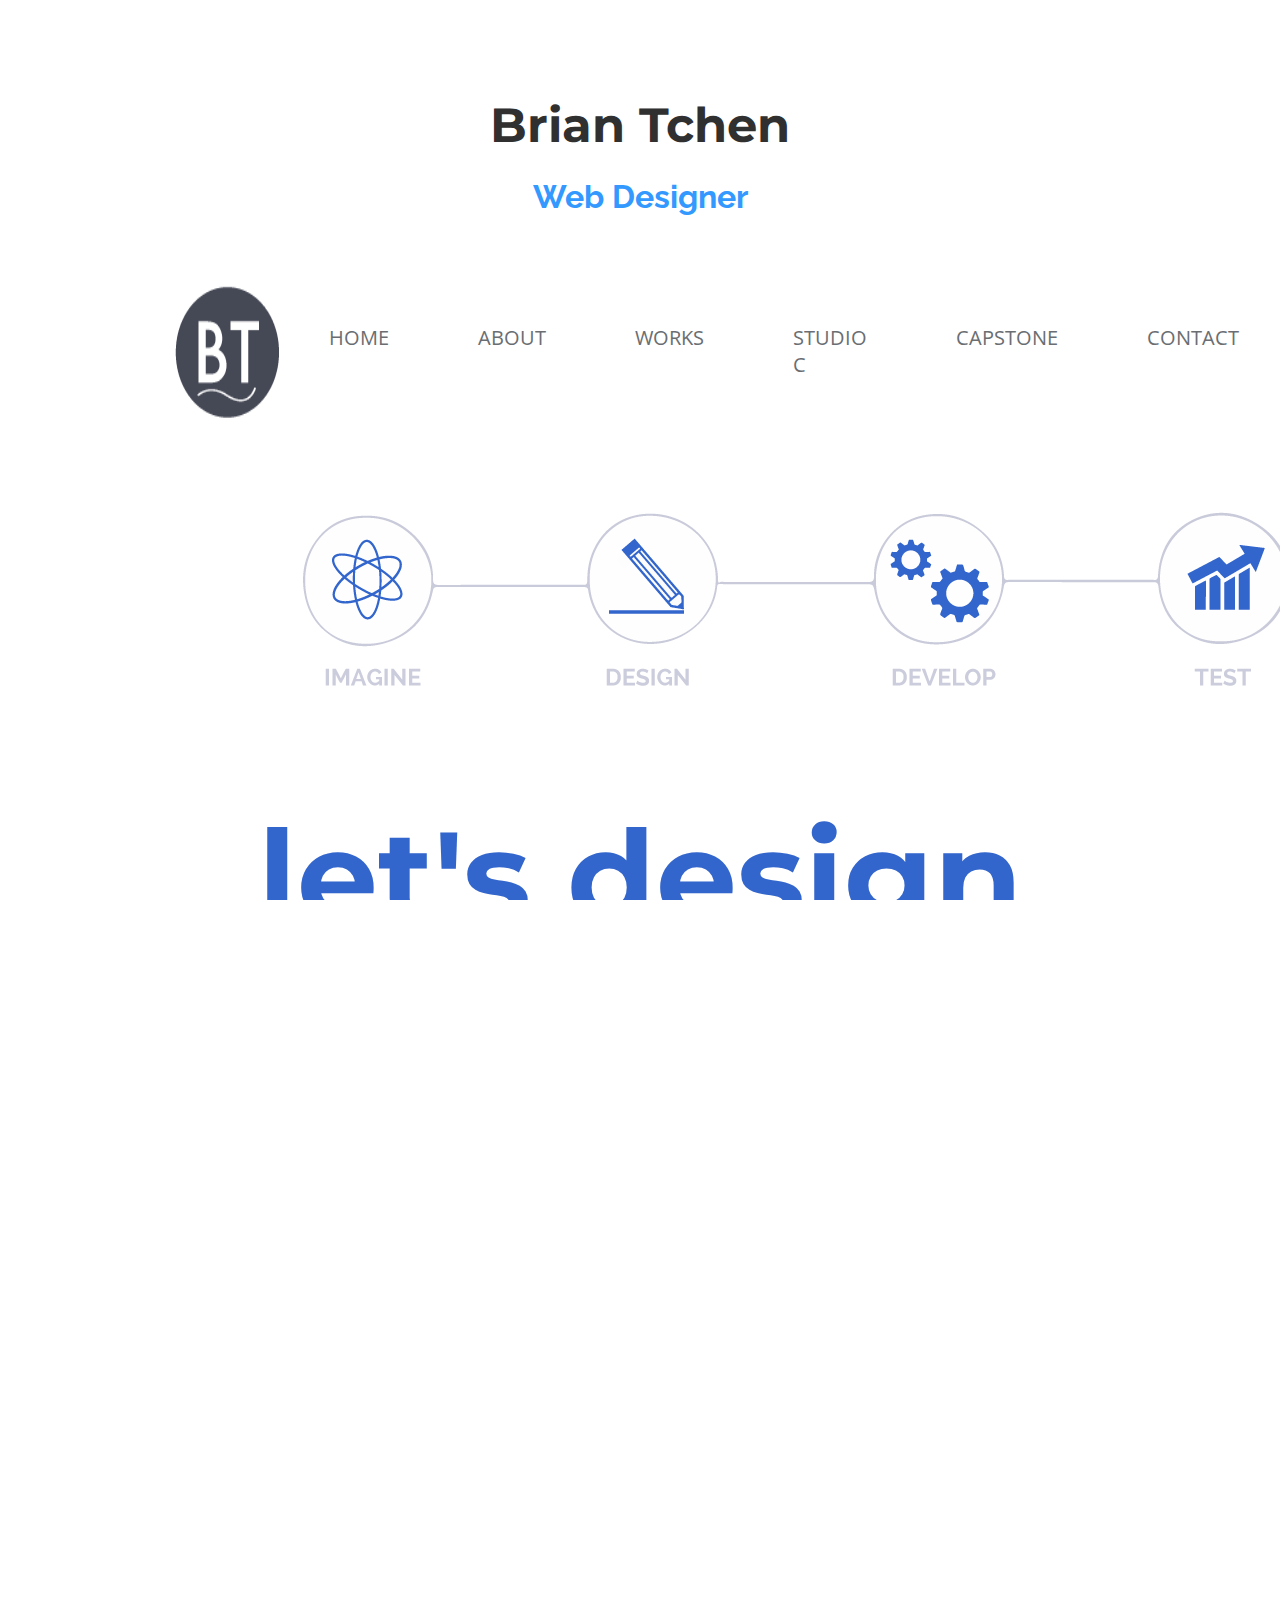
<file: index.html>
<!DOCTYPE html>
<html>
<head>
<meta charset="utf-8">
<title>Home</title>
<link type="text/css" rel="stylesheet" href="assets/css/style.css" media="screen">
<link type="text/css" rel="stylesheet" href="assets/css/nav.css" media="screen">
<link type="text/css" rel="stylesheet" href="assets/css/index.css" media="screen">
<link rel="shortcut icon" href="assets/images/favicon.png" type="image/x-icon">
    <link href="https://fonts.googleapis.com/css?family=Raleway:200,300,400,700" rel="stylesheet">
    <link href="https://fonts.googleapis.com/css?family=Playfair+Display|Roboto:200,300,400,700" rel="stylesheet">
    <link href="https://fonts.googleapis.com/css?family=Open+Sans:200,300,400,700" rel="stylesheet">
    <link href="https://fonts.googleapis.com/css?family=Montserrat:200,300,400,700" rel="stylesheet">
    <link href="https://fonts.googleapis.com/css?family=Quicksand" rel="stylesheet">
    <link href="https://fonts.googleapis.com/css?family=Kameron" rel="stylesheet">
    <meta name="viewport" content="width=device-width, initial-scale=1.0">
</head>

<body>  
    <h2 id="name">Brian Tchen</h2>
    <h2 id="designer">Web Designer</h2>
    <div id="mobile-header">
    <img src="assets/images/hamburger_menu.png" id="mobile-icon" onclick="displayNav()">
    <img src="assets/images/logo.png" id="mobile-logo">
    </div>
    <nav>
        <ul class="nav_ul" id="mobile-nav">
            <li class="nav_li" id="nav-one"><a href="index.html">Home</a></li>
            <li class="nav_li" id="nav-two"><a href="about.html">About</a></li>
            <li class="nav_li" id="nav-three"><a href="works.html">Works</a></li>
            <li class="nav_li" id="nav-four"><a href="studioC.html">Studio C</a></li>
            <li class="nav_li" id="nav-five"><a href="capstone.html">Capstone</a></li>
            <li class="nav_li" id="nav-six"><a href="contact.html">Contact</a></li>
        </ul>
    </nav>
    
    <nav>
        <ul class="nav_ul" id="desktop-nav">
            <img src="assets/images/logo.png" id="desktop-logo">
           <li class="nav_li" id="nav-one"><a href="index.html">Home</a></li>
            <li class="nav_li" id="nav-two"><a href="about.html">About</a></li>
            <li class="nav_li" id="nav-three"><a href="works.html">Works</a></li>
            <li class="nav_li" id="nav-four"><a href="studioC.html">Studio C</a></li>
            <li class="nav_li" id="nav-five"><a href="capstone.html">Capstone</a></li>
            <li class="nav_li" id="nav-six"><a href="contact.html">Contact</a></li>
        </ul>
    </nav>
    
<div id="introSection">
    
    <img src="assets/images/site-banner.png" id="banner">
    
    <h1 id="introText">let's design together.</h1>

    <h2>Greetings! My name is Brian Tchen. I design and develop websites.</h2>
    
</div>
    
<div class="header" id="mainHeader">

    <h1 class="mainText" id="story">Who Am I?</h1>
    
    <h2 class="columnText">I graduated out of a magnet school and have spent four years as a web designer. Throughout school, I completed various projects in HTML, CSS, JavaScript, PHP, WordPress, and more. I was also an active manager of a school internship company and completed a fourth year capstone project. Design is one of my passions, and I plan to continue improving as a coder far beyond high school. Click here to learn a bit more about me!</h2>

    <a href="about.html"><h2 class="info" id="info-one">Learn More</h2></a>
    
</div>
    
<div id="quadraCol">
    
<h1 class="mainText" id="learnAbout">Explore</h1>  
    
<div class="col">
    <div class="container">
    <h2 class="colTitle">Works</h2>
  <img src="assets/images/springPBL.png" alt="Avatar" class="image" style="width:100%">
        <div class="middle" id="imgOne">
    <div class="text">One of my various works in graphic and web design!</div>
            <div class="readMoreContainer">
                <a href="works.html">
                    <p class="readMore">Read More</p></a>
            </div>
        </div>
    </div>
</div>    
    
<div class="col">
    <div class="container">
    <h2 class="colTitle">Studio C</h2>
  <img src="assets/images/studioC-small.PNG" alt="Avatar" class="image" style="width:100%">
        <div class="middle" id="imgTwo">
    <div class="text">My senior year class internship.</div>
      <div class="readMoreContainer">
          <a href="studioC.html">
            <p class="readMore">Read More</p>
          </a>
        </div>
    </div>
</div> 

</div>
    
<div class="col">
    <div class="container">
    <h2 class="colTitle">Capstone</h2>
  <img src="assets/images/capstone-small.PNG" alt="Avatar" class="image" style="width:100%">
    <div class="middle" id="imgThree">
    <div class="text">The Happiness Project, my senior capstone.</div>
        <div class="readMoreContainer">
            <a href="capstone.html">
                <p class="readMore">Read More</p>
            </a>
        </div>
    </div>
    </div>  
    
</div>
    
<div class="col">
    <div class="container">
    <h2 class="colTitle">Contact</h2>
  <img src="assets/images/contact.PNG" alt="Avatar" class="image" style="width:100%">
        <div class="middle" id="imgFour">
        <div class="text">Contact me here!</div>
            <div class="readMoreContainer">
                <a href="contact.html">
                    <p class="readMore">Read More</p>
                </a>
            </div>
        </div>
    </div>    

    
</div>
    
</div>
    
<footer>
    <p id="footerText">&copy; 2017 Brian Tchen</p>
</footer>
<script src="assets/scripts/nav.js"></script>
</body>
</html>
</file>
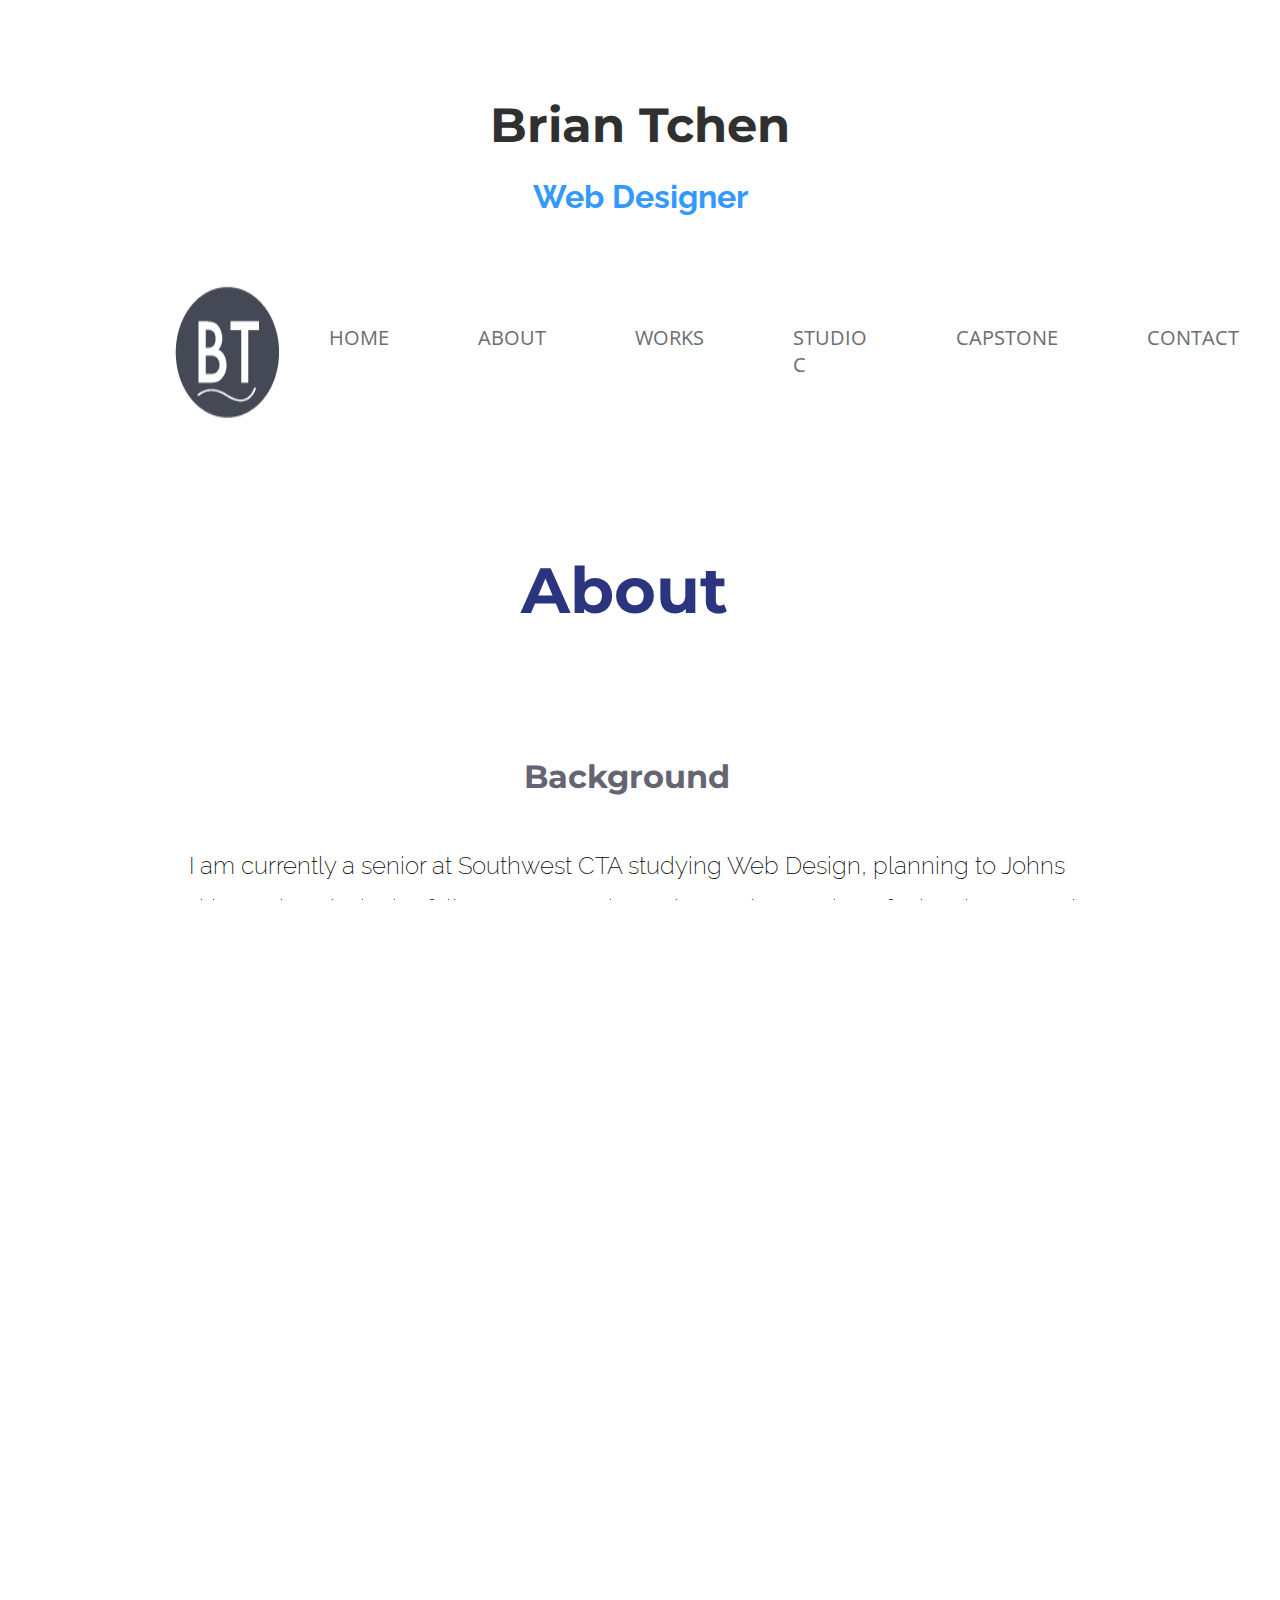
<file: about.html>
<!DOCTYPE html>
<html>
<head>
<meta charset="utf-8">
<title>About</title>
<link type="text/css" rel="stylesheet" href="assets/css/style.css" media="screen">
<link type="text/css" rel="stylesheet" href="assets/css/nav.css" media="screen">
<link type="text/css" rel="stylesheet" href="assets/css/index.css" media="screen">
<link rel="shortcut icon" href="assets/images/favicon.png" type="image/x-icon">
    <link href="https://fonts.googleapis.com/css?family=Raleway:200,300,400,700" rel="stylesheet">
    <link href="https://fonts.googleapis.com/css?family=Playfair+Display|Roboto:200,300,400,700" rel="stylesheet">
    <link href="https://fonts.googleapis.com/css?family=Open+Sans:200,300,400,700" rel="stylesheet">
    <link href="https://fonts.googleapis.com/css?family=Montserrat:200,300,400,700" rel="stylesheet">
    <link href="https://fonts.googleapis.com/css?family=Quicksand" rel="stylesheet">
    <link href="https://fonts.googleapis.com/css?family=Kameron" rel="stylesheet">
    <meta name="viewport" content="width=device-width, initial-scale=1.0">
</head>

<body>
    <h2 id="name">Brian Tchen</h2>
    <h2 id="designer">Web Designer</h2>
    <div id="mobile-header">
    <img src="assets/images/hamburger_menu.png" id="mobile-icon" onclick="displayNav()">
    <img src="assets/images/logo.png" id="mobile-logo">
    </div>
    <nav>
        <ul class="nav_ul" id="mobile-nav">
            <li class="nav_li" id="nav-one"><a href="index.html">Home</a></li>
            <li class="nav_li" id="nav-two"><a href="about.html">About</a></li>
            <li class="nav_li" id="nav-three"><a href="works.html">Works</a></li>
            <li class="nav_li" id="nav-four"><a href="studioC.html">Studio C</a></li>
            <li class="nav_li" id="nav-five"><a href="capstone.html">Capstone</a></li>
            <li class="nav_li" id="nav-six"><a href="contact.html">Contact</a></li>
        </ul>
    </nav>
    
    <nav>
        <ul class="nav_ul" id="desktop-nav">
            <img src="assets/images/logo.png" id="desktop-logo">
           <li class="nav_li" id="nav-one"><a href="index.html">Home</a></li>
            <li class="nav_li" id="nav-two"><a href="about.html">About</a></li>
            <li class="nav_li" id="nav-three"><a href="works.html">Works</a></li>
            <li class="nav_li" id="nav-four"><a href="studioC.html">Studio C</a></li>
            <li class="nav_li" id="nav-five"><a href="capstone.html">Capstone</a></li>
            <li class="nav_li" id="nav-six"><a href="contact.html">Contact</a></li>
        </ul>
    </nav>

    <h1 class="pageHeader">About</h1>
    
    <div class="content-wrapper">

        <h2 class="infoHeader">Background</h2> 
        <p class="infoPara">I am currently a senior at Southwest CTA studying Web Design, planning to Johns Hopkins University in the fall. Computer science is a major passion of mine, but I am also equally interested in writing and politics. I have continued to pursue my academic goals and have also involved myself in many activities throughout my time at Southwest.</p>         
 
        <h2 class="infoHeader">Achievements</h2>
        
        <p class="achievement">Adobe Certification in Illustrator CS6</p>
        <p class="achievement">Adobe Certification in Photoshop CS6</p>
        <p class="achievement">Adobe Certification in Flash CS6</p>
        <p class="achievement">2016 SkillsUSA State Conference: Web Design - 4th</p>
        <p class="achievement">Web Olympics - 1st Place (MVP)</p>
        <p class="achievement">2017 SkillsUSA State Conference: Web Design - 3rd</p>
        <p class="achievement">Class of 2017 - Valedictorian</p>
        
        <h2 class="infoHeader">Resume</h2>
        <p class="infoPara">As an opportunistic job seeker, I constantly keep track of my personal background. My resume showcases my achievements, experiences, and extracurricular involvement over the past several years of high school. To view the full resume, <a href="assets/images/resume.pdf">click here.</a> </p>

    </div>
 
       
<footer>
    <p id="footerText">&copy; 2017 Brian Tchen</p>
</footer>    
<script src="assets/scripts/nav.js"></script>
</body>
</html>
</file>
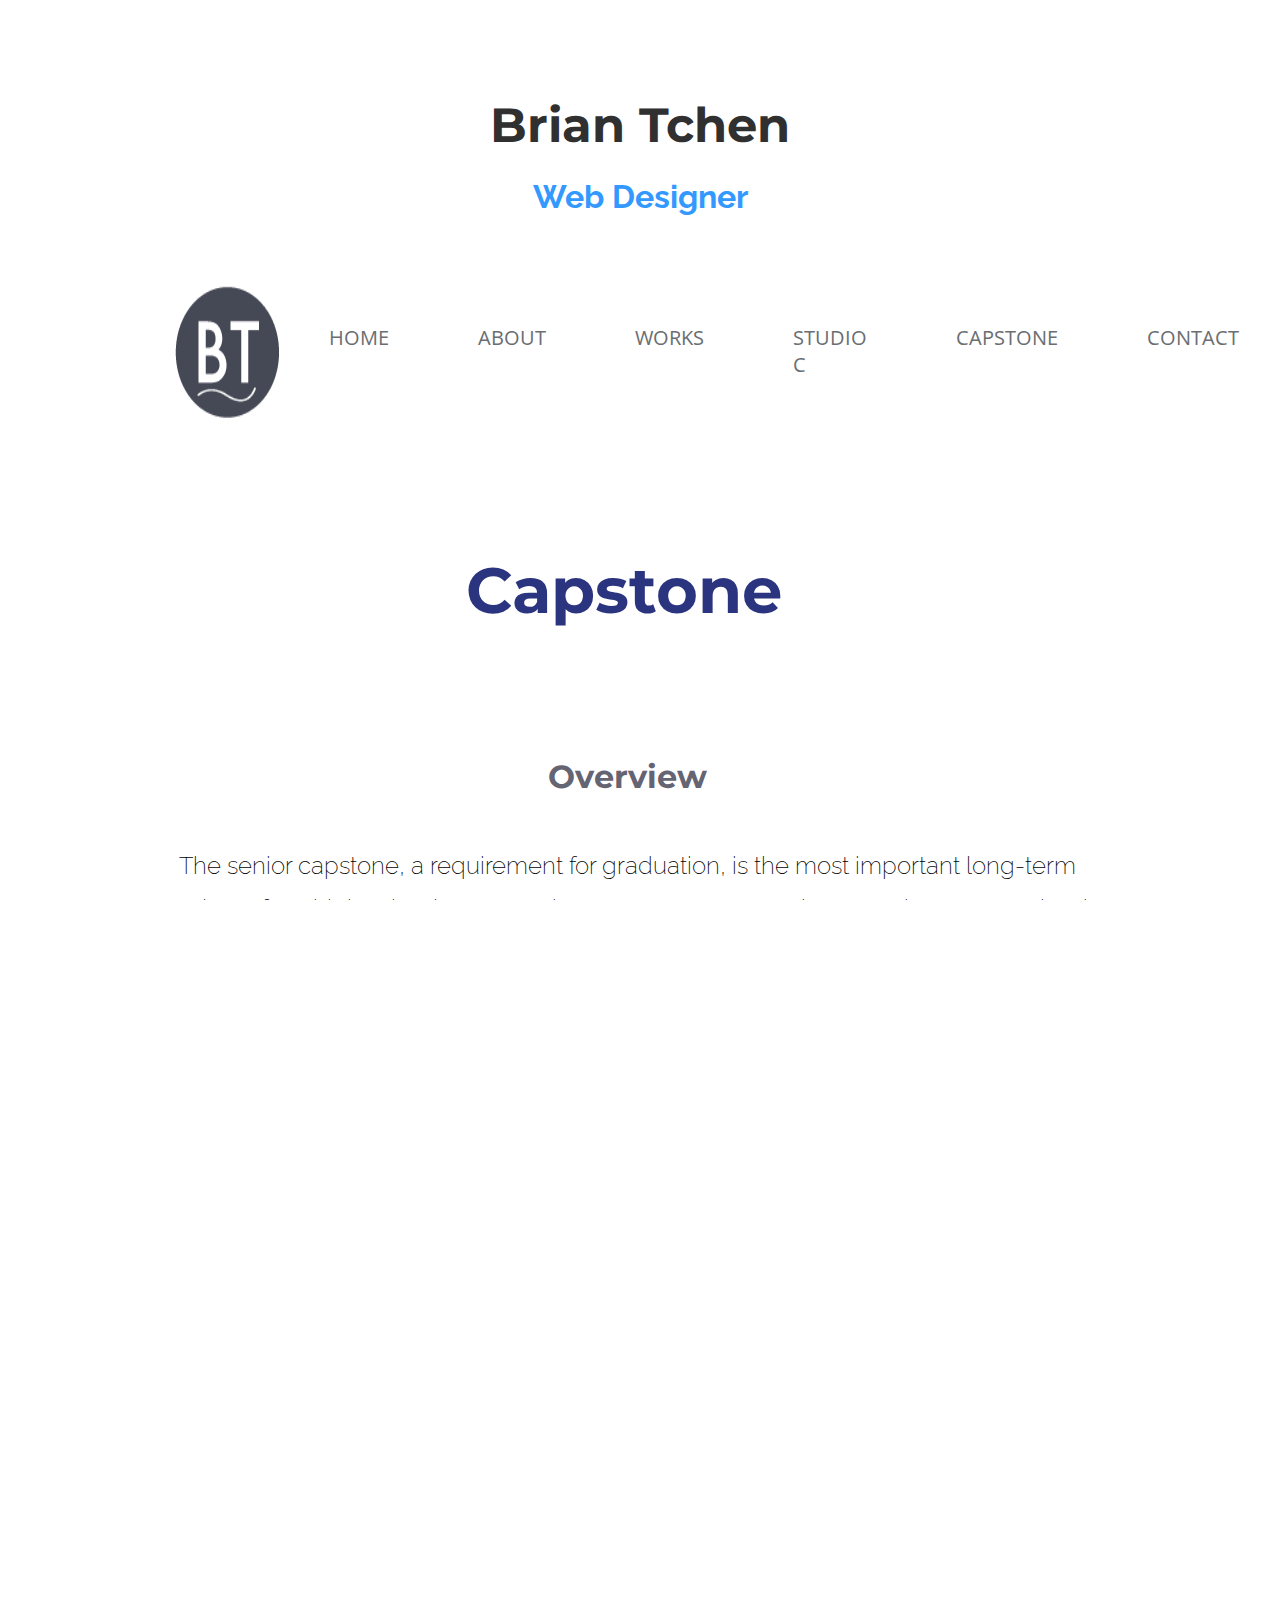
<file: capstone.html>
<!DOCTYPE html>
<html>
<head>
<meta charset="utf-8">
<title>Capstone</title>
<link type="text/css" rel="stylesheet" href="assets/css/style.css" media="screen">
<link type="text/css" rel="stylesheet" href="assets/css/nav.css" media="screen">
<link type="text/css" rel="stylesheet" href="assets/css/works.css" media="screen">
<script src="assets/scripts/nav.js"></script>
<link rel="shortcut icon" href="assets/images/favicon.png" type="image/x-icon">
    <link href="https://fonts.googleapis.com/css?family=Raleway:200,300,400,700" rel="stylesheet">
    <link href="https://fonts.googleapis.com/css?family=Open+Sans:200,300,400,700" rel="stylesheet">
    <link href="https://fonts.googleapis.com/css?family=Montserrat:200,300,400,700" rel="stylesheet">
    <meta name="viewport" content="width=device-width, initial-scale=1.0">
</head>
      
<body>
   <h2 id="name">Brian Tchen</h2>
    <h2 id="designer">Web Designer</h2>
    <div id="mobile-header">
    <img src="assets/images/hamburger_menu.png" id="mobile-icon" onclick="displayNav()">
    <img src="assets/images/logo.png" id="mobile-logo">
    </div>
    <nav>
        <ul class="nav_ul" id="mobile-nav">
            <li class="nav_li" id="nav-one"><a href="index.html">Home</a></li>
            <li class="nav_li" id="nav-two"><a href="about.html">About</a></li>
            <li class="nav_li" id="nav-three"><a href="works.html">Works</a></li>
            <li class="nav_li" id="nav-four"><a href="studioC.html">Studio C</a></li>
            <li class="nav_li" id="nav-five"><a href="capstone.html">Capstone</a></li>
            <li class="nav_li" id="nav-six"><a href="contact.html">Contact</a></li>
        </ul>
    </nav>
    
    <nav>
        <ul class="nav_ul" id="desktop-nav">
            <img src="assets/images/logo.png" id="desktop-logo">
           <li class="nav_li" id="nav-one"><a href="index.html">Home</a></li>
            <li class="nav_li" id="nav-two"><a href="about.html">About</a></li>
            <li class="nav_li" id="nav-three"><a href="works.html">Works</a></li>
            <li class="nav_li" id="nav-four"><a href="studioC.html">Studio C</a></li>
            <li class="nav_li" id="nav-five"><a href="capstone.html">Capstone</a></li>
            <li class="nav_li" id="nav-six"><a href="contact.html">Contact</a></li>
        </ul>
    </nav>
    
<h1 class="pageHeader">Capstone</h1>

    <div class="content-wrapper">
    
     <h2 class="infoHeader">Overview</h2> 
        
        <p class="infoPara">The senior capstone, a requirement for graduation, is the most important long-term project of my high school tenure. It demonstrates my experience and prowess gained over the course of four years in a year-long project designed to solve a real world problem using my web design skills. My website, titled The Happiness Project, addresses common social issues that adolescents and young adults face in their lives.</p>         
        
        <img src="assets/images/capstone.PNG" class="feature-image" id="capstone-image">
        
        <p class="infoPara"><a href="https://tchenbrian.github.io/The-Happiness-Project">Click here to explore my Capstone project!</a></p>
        
        <h2 class="infoHeader">Reflection</h2> 
        
        <p class="infoPara">The Senior Capstone was a transformative process as a student, web designer, and individual heading off into college. As my partner and I concluded our question and answer session following the presentation at the Innevation Center, the first emotions I felt were relief and satisfaction. My goal of creating a useful product that could benefit a major area of society outside of school actually happened. I did not stumble or faint during the presentation either, which was a bonus. Of course, the entire process was not perfect, but each mistake made provided me a learning experience and a way to improve in the future. From partner selection to actually coding the website, I am content with the choices I made and glad that our vision for the project came to fruition.
</p>
        
    </div>
<footer>
    <p id="footerText">&copy; 2017 Brian Tchen</p>
</footer>
    
<script src="assets/scripts/nav.js"></script>

</body>

</html>
</file>
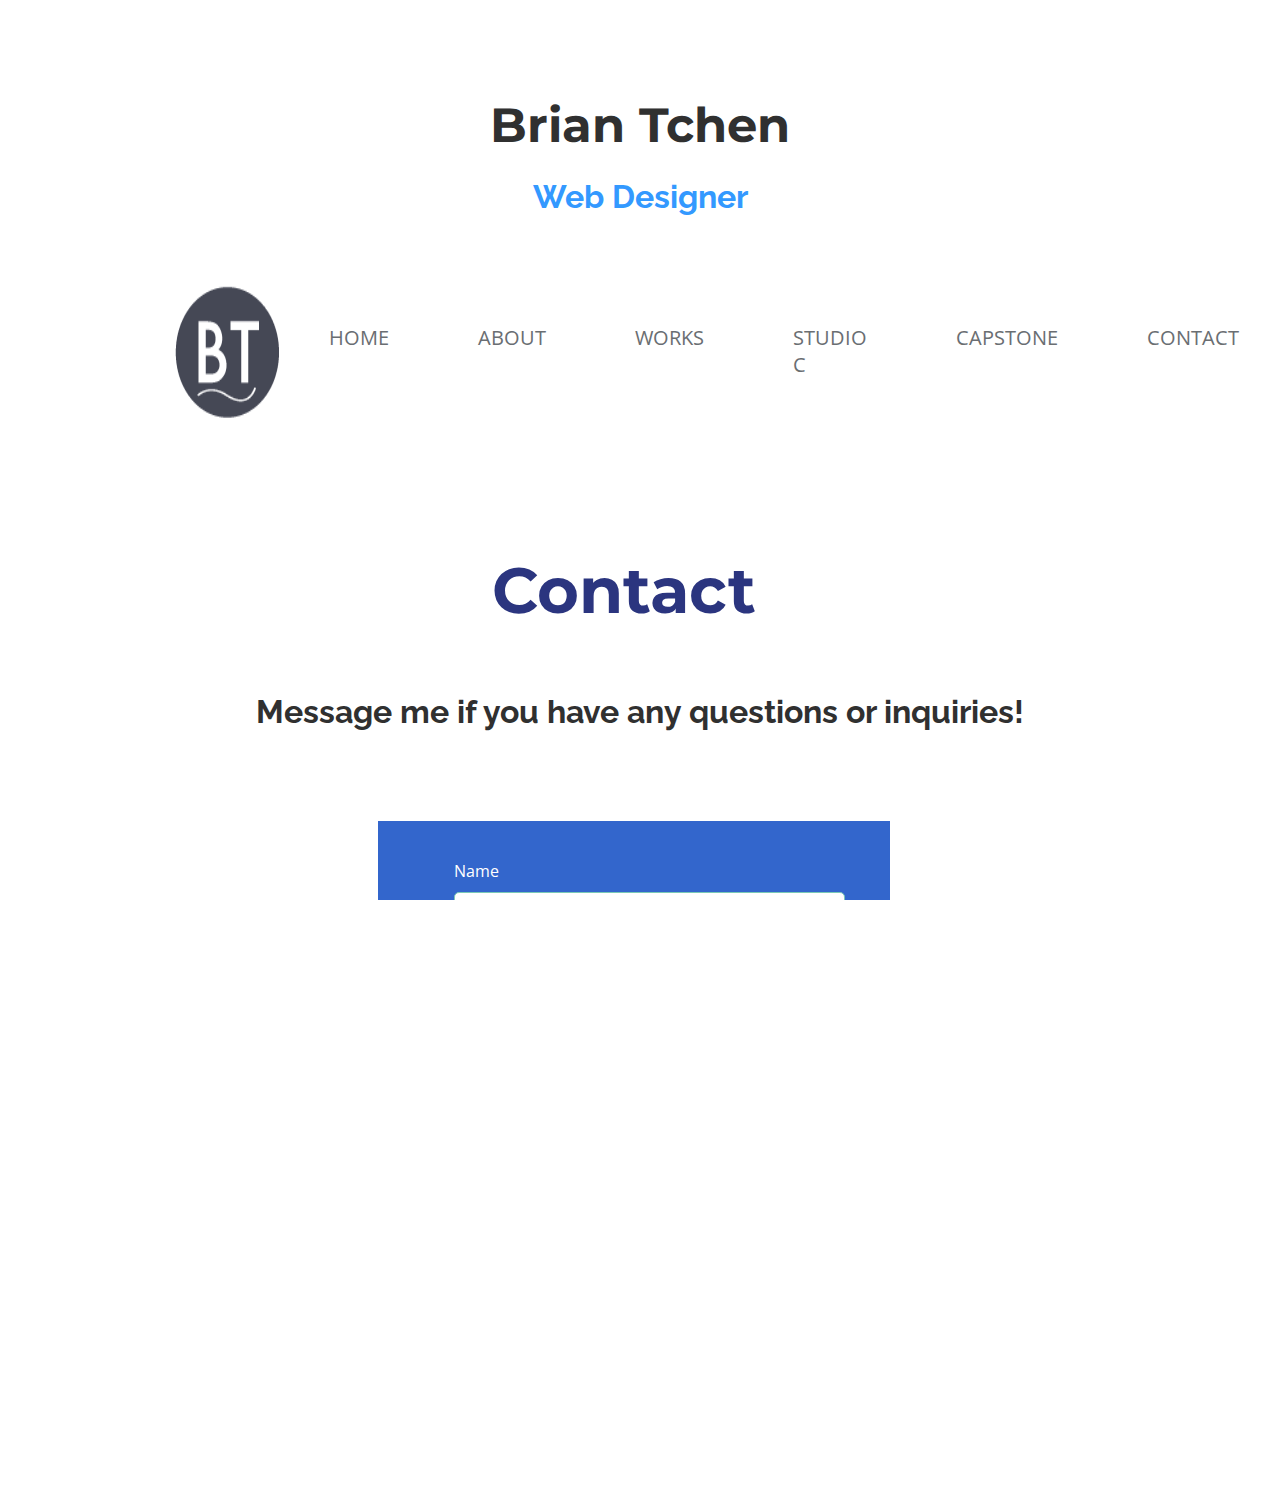
<file: contact.html>
<!DOCTYPE html>
<html>
<head>
<meta charset="utf-8">
<title>Contact</title>
<link type="text/css" rel="stylesheet" href="assets/css/style.css" media="screen">
<link type="text/css" rel="stylesheet" href="assets/css/nav.css" media="screen">
<link type="text/css" rel="stylesheet" href="assets/css/works.css" media="screen">
<link rel="shortcut icon" href="assets/images/favicon.png" type="image/x-icon">
    <link href="https://fonts.googleapis.com/css?family=Raleway:200,300,400,700" rel="stylesheet">
    <link href="https://fonts.googleapis.com/css?family=Open+Sans:200,300,400,700" rel="stylesheet">
    <link href="https://fonts.googleapis.com/css?family=Montserrat:200,300,400,700" rel="stylesheet">
    <meta name="viewport" content="width=device-width, initial-scale=1.0">
</head>
    
<body>
  <h2 id="name">Brian Tchen</h2>
    <h2 id="designer">Web Designer</h2>
    <div id="mobile-header">
    <img src="assets/images/hamburger_menu.png" id="mobile-icon" onclick="displayNav()">
    <img src="assets/images/logo.png" id="mobile-logo">
    </div>
    <nav>
        <ul class="nav_ul" id="mobile-nav">
            <li class="nav_li" id="nav-one"><a href="index.html">Home</a></li>
            <li class="nav_li" id="nav-two"><a href="about.html">About</a></li>
            <li class="nav_li" id="nav-three"><a href="works.html">Works</a></li>
            <li class="nav_li" id="nav-four"><a href="studioC.html">Studio C</a></li>
            <li class="nav_li" id="nav-five"><a href="capstone.html">Capstone</a></li>
            <li class="nav_li" id="nav-six"><a href="contact.html">Contact</a></li>
        </ul>
    </nav>
    
    <nav>
        <ul class="nav_ul" id="desktop-nav">
            <img src="assets/images/logo.png" id="desktop-logo">
           <li class="nav_li" id="nav-one"><a href="index.html">Home</a></li>
            <li class="nav_li" id="nav-two"><a href="about.html">About</a></li>
            <li class="nav_li" id="nav-three"><a href="works.html">Works</a></li>
            <li class="nav_li" id="nav-four"><a href="studioC.html">Studio C</a></li>
            <li class="nav_li" id="nav-five"><a href="capstone.html">Capstone</a></li>
            <li class="nav_li" id="nav-six"><a href="contact.html">Contact</a></li>
        </ul>
    </nav>
    
    <h1 class="pageHeader">Contact</h1>
    
    <h2 id="contactText">Message me if you have any questions or inquiries!</h2>
    
<div id="contact">
    
    <div id="envelope">
        <form action="" method="post">
            <label>Name</label>
            <input name="name" type="text" width="100px;">
            <label>Email </label>
            <input name="email" type="text">
            <label>Message</label>
            <textarea cols="15" name="message" placeholder="Message" rows="10">
            </textarea>
            <input id="submit" type="submit" value="Submit">
        </form>
    </div>
    
</div>
        
<footer>
    <p id="footerText">&copy; 2017 Brian Tchen</p>
</footer>
<script src="assets/scripts/nav.js"></script>
</body>   
</html>
</file>
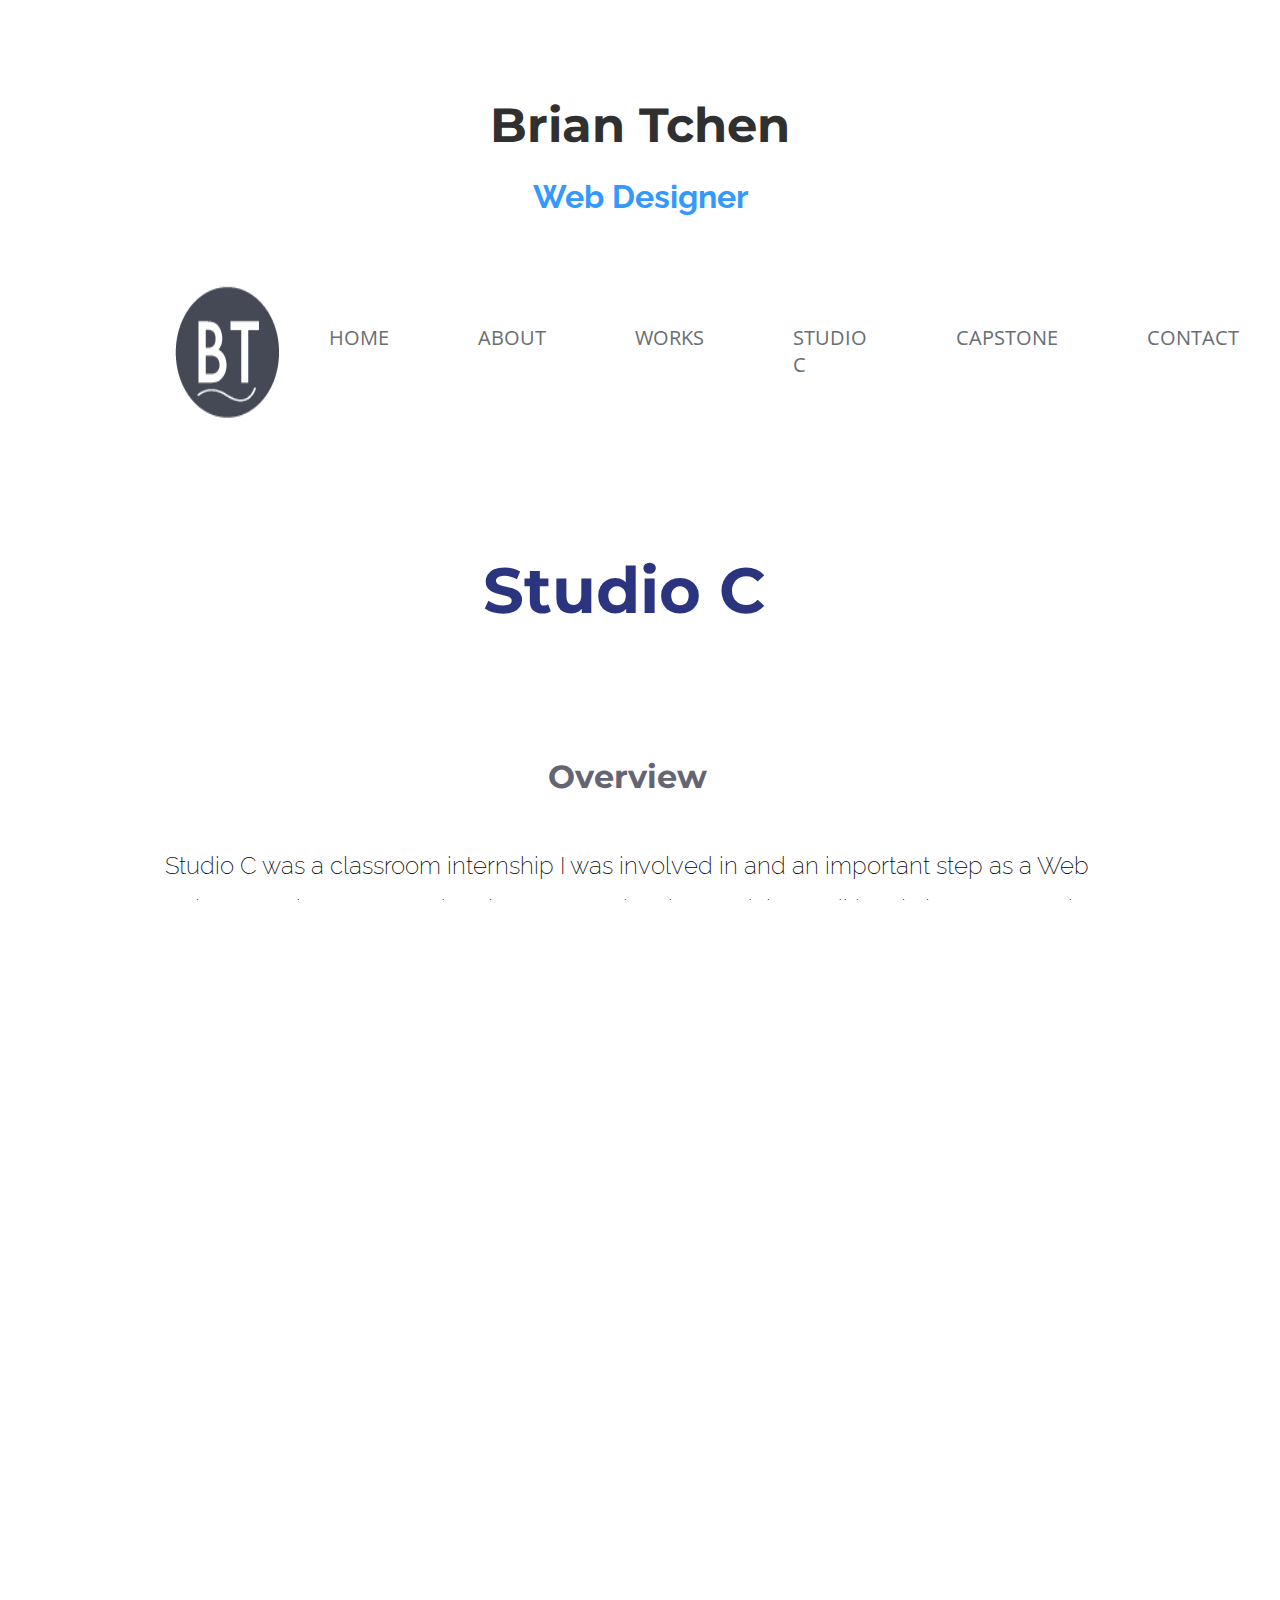
<file: studioC.html>
<!DOCTYPE html>
<html>
<head>
<meta charset="utf-8">
<title>Studio C</title>
<link type="text/css" rel="stylesheet" href="assets/css/style.css" media="screen">
<link type="text/css" rel="stylesheet" href="assets/css/nav.css" media="screen">
<link type="text/css" rel="stylesheet" href="assets/css/works.css" media="screen">
<link rel="shortcut icon" href="assets/images/favicon.png" type="image/x-icon">
    <link href="https://fonts.googleapis.com/css?family=Raleway:200,300,400,700" rel="stylesheet">
    <link href="https://fonts.googleapis.com/css?family=Open+Sans:200,300,400,700" rel="stylesheet">
    <link href="https://fonts.googleapis.com/css?family=Montserrat:200,300,400,700" rel="stylesheet">
    <script src="assets/scripts/lightbox.js"></script>
    <script src="assets/scripts/jquery-3.2.1.min.js"></script>
    <meta name="viewport" content="width=device-width, initial-scale=1.0">
</head>
<body>
 <h2 id="name">Brian Tchen</h2>
    <h2 id="designer">Web Designer</h2>
    <div id="mobile-header">
    <img src="assets/images/hamburger_menu.png" id="mobile-icon" onclick="displayNav()">
    <img src="assets/images/logo.png" id="mobile-logo">
    </div>
    <nav>
        <ul class="nav_ul" id="mobile-nav">
            <li class="nav_li" id="nav-one"><a href="index.html">Home</a></li>
            <li class="nav_li" id="nav-two"><a href="about.html">About</a></li>
            <li class="nav_li" id="nav-three"><a href="works.html">Works</a></li>
            <li class="nav_li" id="nav-four"><a href="studioC.html">Studio C</a></li>
            <li class="nav_li" id="nav-five"><a href="capstone.html">Capstone</a></li>
            <li class="nav_li" id="nav-six"><a href="contact.html">Contact</a></li>
        </ul>
    </nav>
    
    <nav>
        <ul class="nav_ul" id="desktop-nav">
            <img src="assets/images/logo.png" id="desktop-logo">
           <li class="nav_li" id="nav-one"><a href="index.html">Home</a></li>
            <li class="nav_li" id="nav-two"><a href="about.html">About</a></li>
            <li class="nav_li" id="nav-three"><a href="works.html">Works</a></li>
            <li class="nav_li" id="nav-four"><a href="studioC.html">Studio C</a></li>
            <li class="nav_li" id="nav-five"><a href="capstone.html">Capstone</a></li>
            <li class="nav_li" id="nav-six"><a href="contact.html">Contact</a></li>
        </ul>
    </nav>
    
<h1 class="pageHeader">Studio C</h1>
    
    <div class="content-wrapper">
    
     <h2 class="infoHeader">Overview</h2> 
        <p class="infoPara">Studio C was a classroom internship I was involved in and an important step as a Web Designer. Assignments and projects were taken beyond the traditional classroom setting as I fulfilled requests from real clients on a daily basis in order to simulate the work environment. Initially, I was the the manager of the content department; after realizing I could contribute more as a programmer, I transferred to the coding department.</p>         
 
        <h2 class="infoHeader">Notable Works</h2>
        <img src="assets/images/studioC.PNG" class="feature-image">
        <p class="infoPara">This is our very own professional website created for Studio C. <a href="https://studio-c-2017.github.io">Click here to visit!</a></p>
        
        <img src="assets/images/code-central.PNG" class="feature-image">
        <p class="infoPara">Code Central is an after-school technology center where youth ages 7-17 learn the fundamentals of programming, app development and computer science. I developed a quiz app for this organization, utilizing CSS and JavaScript.</p>
        
        <img src="assets/images/cci.PNG" class="feature-image">
        <p class="infoPara">Creating Community Impact is a job development company that seeks to assist individuals in finding sustainable employment that meets the needs of each individual. This was our first major client project; I played a major role as content manager for the site to gather and organize content.</p>
        
        <img src="assets/images/nvpta.PNG" class="feature-image">
        <p class="infoPara">Studio C was asked by the Nevada Parent Teacher Association to create a mobile app similar to the Colorado PTA App. I was assigned to gather content for the app to assist Robert Casarotto, who programmed the app using Ionic.</p>
        
        <h2 class="infoHeader">Reflection</h2>
        <p class="infoPara">Studio C was a wonderful experience for me to grow as a leader and also understand how a real business operates. I am glad to have participated as a manager and as a programmer so I could see all perspectives. Even though there were struggles at times, I believe that our class was quite successful.</p>
        
        </div>

    
<footer>
    <p id="footerText">&copy; 2017 Brian Tchen</p>
</footer>
<script src="assets/scripts/nav.js"></script>
    
</body>    
    
</html>
</file>
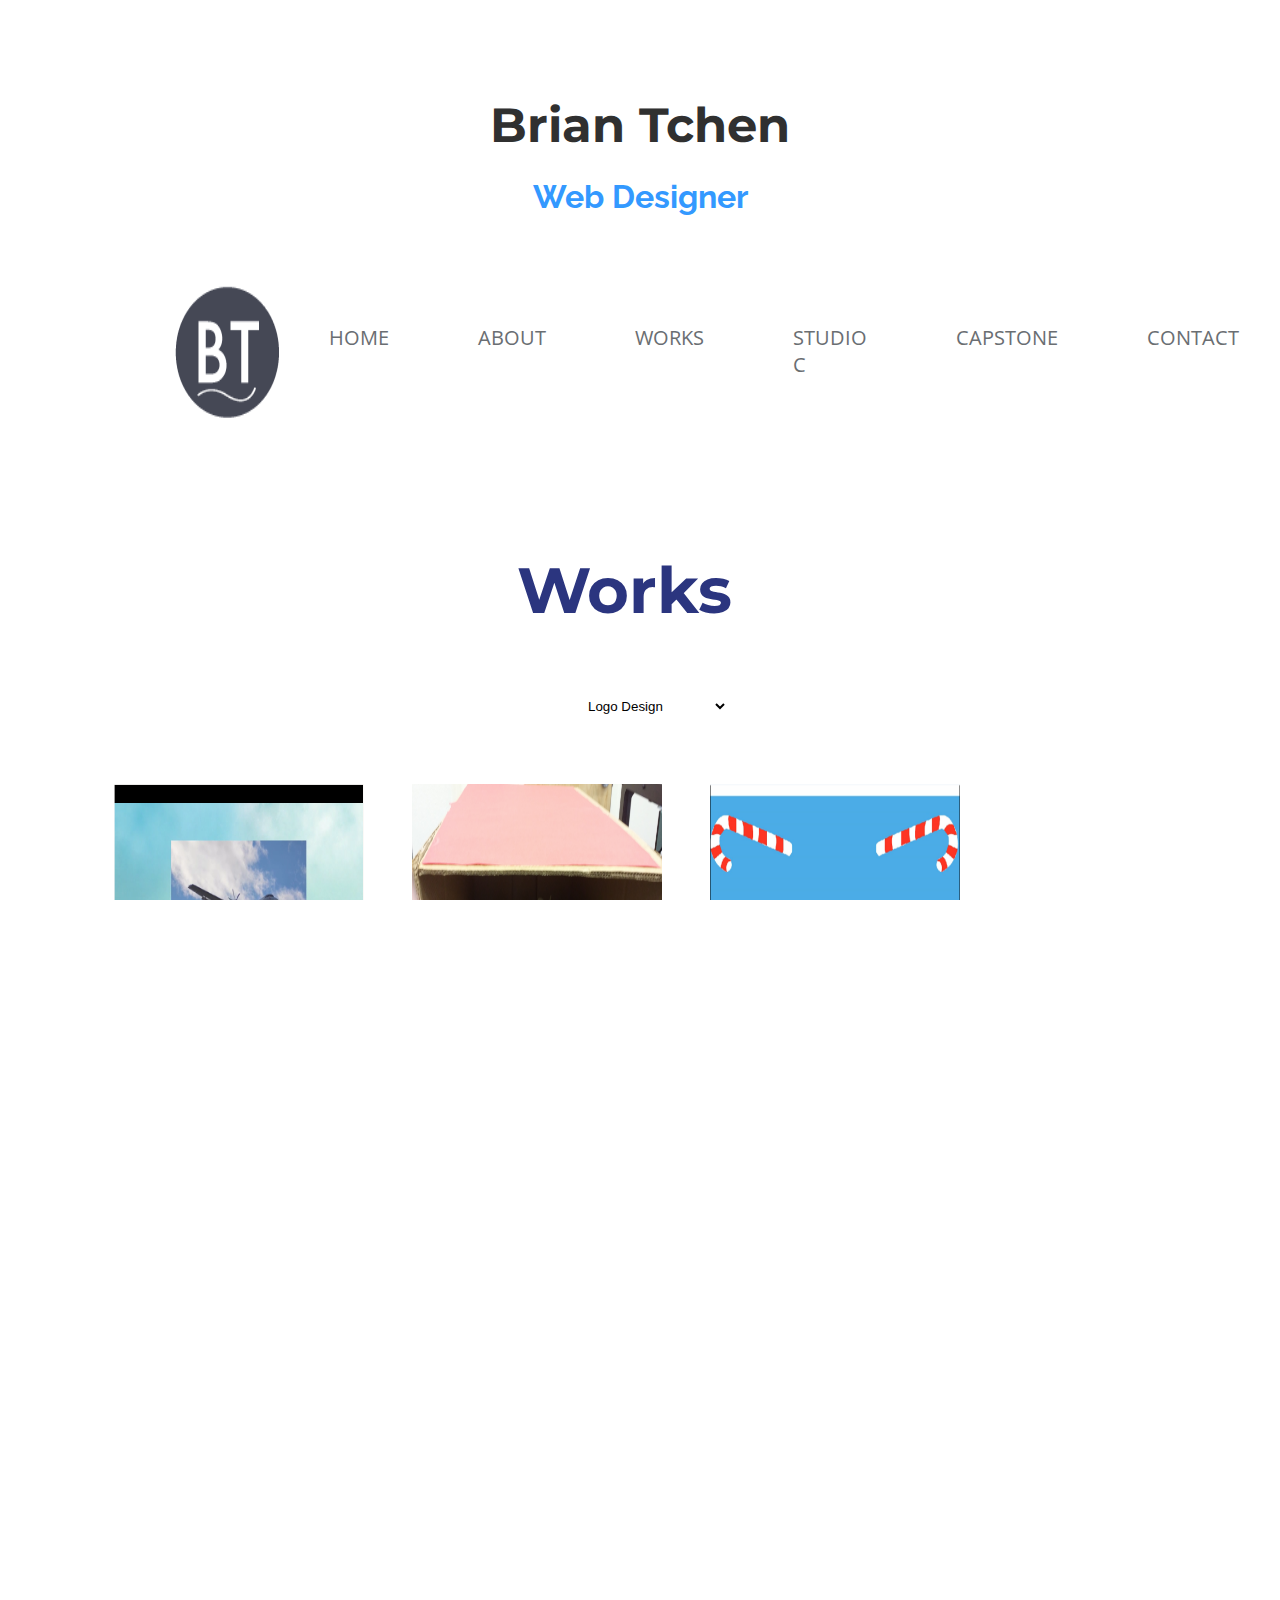
<file: works.html>
<!DOCTYPE html>
<html>
<head>
<meta charset="utf-8">
<title>Web Portfolio: Works</title>
<link type="text/css" rel="stylesheet" href="assets/css/style.css" media="screen">
<link type="text/css" rel="stylesheet" href="assets/css/nav.css" media="screen">
<link type="text/css" rel="stylesheet" href="assets/css/works.css" media="screen">
<link rel="shortcut icon" href="assets/images/favicon.png" type="image/x-icon">
    <link href="https://fonts.googleapis.com/css?family=Raleway:200,300,400,700" rel="stylesheet">
    <link href="https://fonts.googleapis.com/css?family=Open+Sans:200,300,400,700" rel="stylesheet">
    <link href="https://fonts.googleapis.com/css?family=Montserrat:200,300,400,700" rel="stylesheet">
    <script src="assets/scripts/lightbox.js"></script>
    <script src="assets/scripts/jquery-3.2.1.min.js"></script>
    <meta name="viewport" content="width=device-width, initial-scale=1.0">
</head>

<body>

<h2 id="name">Brian Tchen</h2>
    <h2 id="designer">Web Designer</h2>
    <div id="mobile-header">
    <img src="assets/images/hamburger_menu.png" id="mobile-icon" onclick="displayNav()">
    <img src="assets/images/logo.png" id="mobile-logo">
    </div>
    <nav>
        <ul class="nav_ul" id="mobile-nav">
            <li class="nav_li" id="nav-one"><a href="index.html">Home</a></li>
            <li class="nav_li" id="nav-two"><a href="about.html">About</a></li>
            <li class="nav_li" id="nav-three"><a href="works.html">Works</a></li>
            <li class="nav_li" id="nav-four"><a href="studioC.html">Studio C</a></li>
            <li class="nav_li" id="nav-five"><a href="capstone.html">Capstone</a></li>
            <li class="nav_li" id="nav-six"><a href="contact.html">Contact</a></li>
        </ul>
    </nav>
    
    <nav>
        <ul class="nav_ul" id="desktop-nav">
            <img src="assets/images/logo.png" id="desktop-logo">
           <li class="nav_li" id="nav-one"><a href="index.html">Home</a></li>
            <li class="nav_li" id="nav-two"><a href="about.html">About</a></li>
            <li class="nav_li" id="nav-three"><a href="works.html">Works</a></li>
            <li class="nav_li" id="nav-four"><a href="studioC.html">Studio C</a></li>
            <li class="nav_li" id="nav-five"><a href="capstone.html">Capstone</a></li>
            <li class="nav_li" id="nav-six"><a href="contact.html">Contact</a></li>
        </ul>
    </nav>
    
<h1 class="pageHeader">Works</h1>
    
    <select id="worksSelect" onchange="select()">
         <option>Logo Design</option>
         <option>Animation</option>
         <option>Websites</option>
         <option>Creativity</option>
         <option>Community Service</option>
    </select>
    
<div class="row">
  <div class="column" class="community">
    <img src="assets/images/adobeVoice.png" onclick="openModal();currentSlide(1)" class="hover-shadow">
  </div>
  <div class="column" class="creativity">
    <img src="assets/images/creativity.jpg" onclick="openModal();currentSlide(2)" class="hover-shadow">
  </div>
  <div class="column" class="animation">
    <img src="assets/images/fableAnimation.jpg" onclick="openModal();currentSlide(3)" class="hover-shadow">
  </div>
  <div class="column" class="animation">
    <img src="assets/images/flash.png" onclick="openModal();currentSlide(4)" class="hover-shadow">
  </div>
</div>
    
<div class="row">
  <div class="column" class="community">
    <img src="assets/images/hipHop.jpg" onclick="openModal();currentSlide(5)" class="hover-shadow">
  </div>
  <div class="column" class="community">
    <img src="assets/images/hoc.png" onclick="openModal();currentSlide(6)" class="hover-shadow">
  </div>
  <div class="column" class="creativity">
    <img src="assets/images/holidaycard.jpg" onclick="openModal();currentSlide(7)" class="hover-shadow">
  </div>
  <div class="column" class="website">
    <img src="assets/images/inferno.png" onclick="openModal();currentSlide(8)" class="hover-shadow">
  </div>
</div>
    
<div class="row">
  <div class="column" class="logo">
    <img src="assets/images/Logo1Color.jpg" onclick="openModal();currentSlide(9)" class="hover-shadow">
  </div>
  <div class="column" class="logo">
    <img src="assets/images/Logo2Color.jpg" onclick="openModal();currentSlide(10)" class="hover-shadow">
  </div>
  <div class="column" class="logo">
    <img src="assets/images/LVGEA.png" onclick="openModal();currentSlide(11)" class="hover-shadow">
  </div>
  <div class="column" class="logo">
    <img src="assets/images/marketingLogo.png" onclick="openModal();currentSlide(12)" class="hover-shadow">
  </div>
</div>
    
<div class="row">
  <div class="column" class="websites">
    <img src="assets/images/responsive.png" onclick="openModal();currentSlide(13)" class="hover-shadow">
  </div>
  <div class="column" class="creativity">
    <img src="assets/images/sketchbook.png" onclick="openModal();currentSlide(14)" class="hover-shadow">
  </div>
  <div class="column" class="creativity">
    <img src="assets/images/springPBL.png" onclick="openModal();currentSlide(15)" class="hover-shadow">
  </div>
  <div class="column" class="creativity">
    <img src="assets/images/vans.png" onclick="openModal();currentSlide(16)" class="hover-shadow">
  </div>
</div>

<div id="myModal" class="modal">
  <span class="close cursor" onclick="closeModal()">&times;</span>
  <div class="modal-content">

    <div class="mySlides" id="slideOne">
        <img src="assets/images/adobeVoice.png" class="sliderImage">
        <p class="sliderTitle">Adobe Voice - Spring 2015</p>
        <p class="sliderText">Adobe Voice was a new software that we learned. For this project, we had to form groups of four to five and sell a pitch for the annual Flight to Europe hosted by the foreign language department. To do so, we relied on our persuasive skills and speaking as well as the handy capabilities of the technology. Our videos were high-quality and made many want to visit Germany over the summer.</p>     
    </div>

    <div class="mySlides">
        <img src="assets/images/creativity.jpg" class="sliderImage">
        <p class="sliderTitle">Creativity Week - Fall 2014</p>
        <p class="sliderText">The first week back in school for Graphic Design was one for creativity. Each of us participated in several activities that would test our creativity ingenuity and then watch TED talks that explain the thinking process. One speaker even encouraged us that high school students should be playing more. We culminated this week of creativity with a project to make something of value out of accumulated trash. With a bit of effort, we constructed a neat-looking movie theater.</p>
    </div>
      
    <div class="mySlides">
        <img src="assets/images/fableAnimation.jpg" class="sliderImage">
        <p class="sliderTitle">Fable Animation - Spring 2015</p>
        <p class="sliderText">In Adobe Flash, my first major work was an animation of a fable of my choice. Over the course of the project, I had to make some interesting decisions in regards to graphics and director details. The overall process was a great introduction to Flash. I struggled a bit at first, but I quickly improved at the program and designed a well-put fable animation.</p>
    </div>
      
    <div class="mySlides">
        <img src="assets/images/flash.png" class="sliderImage">
        <p class="sliderTitle">Flash Shooter Game - Fall 2015</p>
        <p class="sliderText">To prepare for the upcoming Adobe Flash ACA exam, it was essential that we had an understanding of ActionScript, the programming language of Flash. The learning experience was through a design of a video game with custom graphics and programming. The game ended up functioning well and appearing nicely and I definitely have a better understanding of ActionScript.</p>
    </div>


    <div class="mySlides">
        <img src="assets/images/hipHop.jpg" class="sliderImage">
        <p class="sliderTitle">Hip Hop Meets IT - Winter 2014</p>
        <p class="sliderText">Hip Hop Meets IT was an event that had two worlds meet: Computer Science and Hip Hop. As two radically different things, we were in teaching young hip hop students about computer science in exchange for learning hip hop dance. It was an absolutely wonderful experience, both in the cultural exchance and meeting new people. My class was responsible for the graphics portion of the teaching session, specifically Photoshop. We ran through a successful short tutorial on how to accessorize someone in Photoshop, which the kids found a lot of fun.</p>
    </div>
      
    <div class="mySlides">
        <img src="assets/images/hoc.png" class="sliderImage">
        <p class="sliderTitle">Hour of Code - Winter 2015</p>
        <p class="sliderText">Hour of Code is the annual special hour when students all across the globe learn computer science, which is quickly becoming a prominent career path. This year was different for us SWCTA students, however. We had to teach computer science at Mark Finn Elementary School. Thankfully, we managed to adjust for the kids and show them some fun games to help them start making connections to coding and computers. It was a pleasurable experience to work with elementary schoolers again.</p>
    </div>
      
    <div class="mySlides">
        <img src="assets/images/holidaycard.jpg" class="sliderImage">
        <p class="sliderTitle">Holiday Card - Winter 2014</p>
        <p class="sliderText">Around the winter season, it was time to design a holiday card. Using Illustrator, I took a very symbolic approach to my card, choosing typical images of the holiday season such as snowflakes, candy canes, and bells.</p>
    </div>
      
    <div class="mySlides">
        <img src="assets/images/inferno.png" class="sliderImage">
        <p class="sliderTitle">Dante's Inferno PBL - Spring 2015</p>
        <p class="sliderText">This project featured my first real client in the Web Design field. My English teacher requested an educational website for upcoming sophomores that are asked to read The Inferno by Dante Alighieri. Teaming up in a group of five, we each had to make careful considerations of color scheme, client needs, and target audience. The information provided was accurate and informative, and the website ended up being presentable and organized.</p>
    </div>
      
    <div class="mySlides">
        <img src="assets/images/Logo1Color.jpg" class="sliderImage">
        <p class="sliderTitle">2015 NACTE Logo Design Contest - Spring 2015 - Logo 1</p>
        <p class="sliderText">I submitted two different logo designs for the annual NACTE logo design contest. This year's motto was "A Vision for Tomorrow." I attributed that motto to qualities such as progress, idealism, and technology and incorporated those elements into my designs. In retrospect, they both were visually appealing and symbolizing, something that I could appreciate in my graphic design work.</p>
    </div>
      
    <div class="mySlides">
        <img src="assets/images/Logo2Color.jpg" class="sliderImage">
        <p class="sliderTitle">2015 NACTE Logo Design Contest - Spring 2015 - Logo 2</p>
        <p class="sliderText">I submitted two different logo designs for the annual NACTE logo design contest. This year's motto was "A Vision for Tomorrow." I attributed that motto to qualities such as progress, idealism, and technology and incorporated those elements into my designs. In retrospect, they both were visually appealing and symbolizing, something that I could appreciate in my graphic design work.</p>
    </div>
      
    <div class="mySlides">
        <img src="assets/images/LVGEA.png" class="sliderImage">
        <p class="sliderTitle">60 Years of LVGEA - Early 2016 </p>
        <p class="sliderText">Not long after, we had another anniversary logo on deck. Our latest clients were the Las Vegas Global Economic Alliance, the regional development company in Southern Nevada. For our work this time, we had to be more precise in conveying Nevada and the global reach of LVGEA. My two logos were simple and a bit lackluster, but they managed to be presentable and attempted to represent Nevada.</p>
    </div>
      
    <div class="mySlides">
        <img src="assets/images/marketingLogo.png" class="sliderImage">
        <p class="sliderTitle">80 Years of Marketing Education - Winter 2015</p>
        <p class="sliderText">Into the second quarter of my junior year, it was time for another set of logos. This time, we had an actual client visit, Melissa Scott. We designed logos celebrating 80 years of Marketing Education as its anniversary was around the corner. I made it into the top ten with a very simple and clean logo that could also convey the anniversary feeling with subtlety. </p>
    </div>
      
    <div class="mySlides">
        <img src="assets/images/responsive.png" class="sliderImage">
        <p class="sliderTitle">Responsive Website - Winter 2015 / Early 2016</p>
        <p class="sliderText">The next website we completed was a redesign of the negatively received SWCTA site. We had to make it more logical, easier to navigate, and more appealing. To top it off, the next skill we learned was responsive design, which we learned throughout second quarter. This project was a hassle because of the specific requirements, but my group and I managed to pull it through. I am most satisfied with this work because I was able to make the site fully responsive while still looking visually clean and appealing.</p>
    </div>
      
    <div class="mySlides">
        <img src="assets/images/sketchbook.png" class="sliderImage">
        <p class="sliderTitle">Sketchbook Final Project - Spring 2015</p>
        <p class="sliderText">At the end of sophomore year, we had to choose a theme and explore it in-depth within our sketchook. Our exploration included discoveries of fonts, colors, and images that would relate to our theme. The following year, we took these ideas and put them into one final project. I can admit that my end product was a bit rushed, but the idea of "second chances" is definitely present throughout the design.</p>
    </div>
      
    <div class="mySlides">
        <img src="assets/images/springPBL.png" class="sliderImage">
        <p class="sliderTitle">Freshman Spring PBL - Spring 2014</p>
        <p class="sliderText">Freshman year was when it all began. For this long two-month PBL, we had to create a realistic 3-D sculpture of an object of our choice. We were in groups of five and had to manage designing, modeling, building, and video documenting. This was one of the most stressful projects I have completed. I found the aspect of modeling to be difficult and we ended up crunching for time.</p>
    </div>
      
    <div class="mySlides">
        <img src="assets/images/vans.png" class="sliderImage">
        <p class="sliderTitle">Vans Custom Culture - Spring 2015</p>
        <p class="sliderText">Vans hosted a shoe design contest for students, and the grand prize would be up to $50,000 for the art department at SWCTA. In groups, we had to develop, sketch, and draw our ideas for the shoes that had to relate to four themes: music, Las Vegas, action sports, and art. Our designs were polished and neat for this project, and we should definitely anticipate good results on the contest,</p>
    </div>
      
    <a class="prev" onclick="plusSlides(-1)">&#10094;</a>
    <a class="next" onclick="plusSlides(1)">&#10095;</a>
  </div>
</div>
<footer>
    <p id="footerText">&copy; 2017 Brian Tchen</p>
</footer>
<script src="assets/scripts/nav.js"></script>
<script src="assets/scripts/works.js"></script>
</body>
</html>
</file>
<file: assets/css/style.css>
/* Color Scheme:
    #FFF (white)
    #333 (dark gray)
    #000 (black)
    #66CCFF (sky blue)
    #3399FF (light blue)
    #3366CC (medium blue)
    #2B357F (dark blue)
*/

/* General */

a {
    text-decoration: none;
}

html, body {
    width: 100%;
    overflow-x: hidden;
    margin:0;
    padding:0;
    background-color:#FFF;  
    font-family: 'Raleway';
    height: 100%;
}

h1#introText {
    text-align: center;
    margin-top: 0.7em;
    color: #3366CC;
    font-weight:bold;
    font-family:"Montserrat";
    font-size:8em;
}

h2 {
    text-align: center;
    color: #303030;
    font-size:2em;
}

h2#name {
    font-family: 'Montserrat';
    font-size: 3em;
    margin: 2em auto 0.5em auto;
}

h2#designer {
    margin: 0em auto 2em auto;
    color: #3399FF;
}


h3 {
    font-size:2em;
    margin-top: 3em;
    color: #6296b9;
    text-align: center;
}

/* About */

.content-wrapper {
    margin: 10% 2% 0 0;
}

.pageHeader {
    font-family: 'Montserrat';
    margin: 2em 0.5em 0 0;
    color:#2B357F;
    font-weight:bold;
    font-size: 4em;
    text-align:center; 
}

#aboutH1 {
    text-align: left;
    margin-top: 0.5em;
    color:#6296b1;
    font-weight:bold;
    font-size:8em;
    margin-left: 0.4em;
}

.infoHeader {
    color: #646473;
    font-family: 'Montserrat';
    text-align: center;
    margin: 1em auto;
    position: relative;
}

.infoPara {
    font-weight: 200;
    color: black;
    text-align: center;
    margin: 2em auto;
    font-size: 1.5em;
    max-width: 40em;
    position: relative;
    line-height:1.8em;
}

p.achievement {
    font-weight: 200;
    color: #3366CC ;
    text-align: center;
    margin: 0.5em auto;
    font-size: 1.4em;
    max-width: 40em;
    position: relative;
    line-height:1.8em;
}


/* Studio C */

#studioC {
    margin-top: 2em;
    margin-left:2em;
    color:#6296b1;
    font-weight:bold;
    font-size:5em;
    text-align:left;
}

#scDescription {
    margin-left:5.8em;
    color: #656568;
    max-width: 1200px;
    font-size: 1.6em;
    line-height:1.6em;
    padding: 8px;    
}

/* Capstone */

img.feature-image {
    margin: 2.1em 0 0 30%; 
    width: 40%;
}

#capstone-image {
    margin: 2em 0 0 25%; 
    width: 50%;   
}

/* Contact */

#contactText {
    margin-top: 5%;   
}

#contact {
    top: 0%;
    position: relative;
    left: 29.5%;
    padding: 5% 0 30% 0;
}

div#envelope {
    float: left;
    width: 40%;
    padding: 1.5% 0;
    background-color: #3366CC;
}

form {
    width:70%;
    margin:4% 15%;
}

input[type=text] {
    margin-bottom: 20px;
    margin-top: 10px;
    width:100%;
    padding: 15px;
    border-radius:5px;
    border:1px solid #7ac9b7;
}

input[type=submit] {
    margin-bottom: 20px;
    width:100%;
    padding: 15px;
    border-radius:5px;
    border:1px solid #7ac9b7;
    background-color: #e19fa2;
    color: aliceblue;
    font-size:15px;
    cursor:pointer;
}

#submit {
    background-color: #2B357F;
    color: white;
    width: 20%;
    font-family: 'Open Sans';
    font-size: 1.2em;
}

#submit:hover {
    background-color: white;
    color:#2B357F;
}

textarea {
    width:100%;
    padding: 15px;
    margin-top: 10px;
    border:1px solid #7ac9b7;
    border-radius:5px;
    margin-bottom: 20px;
    resize:none;
}

input[type=text]:focus,textarea:focus {
    border-color: #4697e4;
}

.contactText {
    font-family: 'Open Sans', sans-serif;
    color: #fefbfa;
    text-transform: uppercase;
    letter-spacing: 0px;
}

label {
    font-family: 'Open Sans';
    color: white;
}

/* footer */

footer {
    border: 0;
    display: block;
    top: 10em;
    padding: 20px 20px 0px 20px;
    color: #fff;
    background-color: #2B357F;
    position: relative;
    height: 115px;
    width: 100%;
    bottom: 0;
    vertical-align: bottom;
}

#footerText {
    font-family: 'Quicksand', sans-serif;
    text-transform: uppercase;
    text-align: center;
    margin: 1.8em 4em 1.8em 0;
    color: white;
    letter-spacing: 2.5px;
    font-size: 1.2em;
}


@media only screen and (max-width: 360px) {
    
    footer {
        top: 140px;
        height: 115px;
    }

    #footerText {
        text-align: left;
        margin: 1em auto;
        letter-spacing: 1px;
        font-size: 1.1em;
    }   
    
    
}
</file>
<file: assets/css/nav.css>
body {
    font-family: 'Raleway';
}

#navContainer {
    background-color: #fffef7;   
}

nav {
	margin-top: 1em;
	width:100%;
	position:relative;
}

nav ul {
	display:flex;
	margin-left: 10%;
}

nav li {
	font-size: 20px;
	list-style-type: none;
	text-transform: uppercase;
    margin: 0% 4% 0 4%;
    padding: 45px 0;
}

nav li a {
	color: #6A6E72;
    font-family: 'Open Sans';
	text-decoration: none;
	display: inline-block;
	text-align: left;
}

nav li a:hover {
    color: #3366CC;
}

#banner {
    position: relative;
    left: 23%;
    margin-top: 5%;
}

.hamburger-menu, .hamburger-button {
    position: absolute;
    left: 5px;
    top: 5px;
    z-index: 101;
    &:hover {
      .hamburger-line {
        background-color: @flyout-color-light;
      }
    }
    padding: 2px;
    width: @button-width;
    height: @button-width;
    .border-radius(5px);
    .hamburger-line {
      pointer-events:none;
      .border-radius(2px);
      background-color: @flyout-color;
      height: 4px;
      width: 80%;
      margin: 16% 10%;
    }
  }
    
    #mobile-header, #mobile-icon, #mobile-nav, #mobile-logo {
        display: none;
    }


@media only screen and (min-width: 0px) and (max-width: 768px) {
    
    #desktop-nav {
        display: none;
    }
    
    #mobile-header {
        display: block;
    }

    #mobile-icon {
        display: block;
        width: 10%;
        float: right;
        margin: 5% 3% 0 0;
    }
    
    #mobile-logo {
        display: block;
        margin: 1% 0 0 10%;
        width: 20%;
    }
    
    nav {
        width: 10%;   
    }
    
    nav li {
        padding: 20px 260px;
        margin: 0 auto;
    }
    
    nav li a {
        width: 10em;
    }
    
}
</file>
<file: assets/css/index.css>
#introSection {
    margin-bottom: 10%;
}

#mainHeader {
    margin-top: 2%;
    width: 100%;
    height: 900px;
    background-image: url("../images/header.jpg");
}

.mainText {
    font-family: 'Raleway';
    font-size: 2em;
    letter-spacing: 2px;
    position: relative;
    top: 20%;
}

#story {
    font-weight: 400;
    text-transform: uppercase;
    color: white;
    top: 15%;
    font-family: 'Montserrat';
    font-size: 4em;
    left: 41%;
}

.columnText {
    font-family: 'Montserrat', serif;
    font-weight: 400;
    color: white;
    text-transform: none;
    letter-spacing: 1px;
    line-height: 1.5em;
    width: 60%;
    position: relative;
    top: 25%;
    left: 20%;
}

.info {
    font-family: 'Open Sans';
    text-decoration: none;
    font-size: 1.2em;
    font-weight: 400;
    letter-spacing: 1px;
    line-height: 1.5em;
    width: 10%; 
    padding: 0.4em;
    position: relative;
    margin-top: 20%;
    left: 44%;
    color: #fff;
    background-color: #3399FF;
}

.info:hover {
    background-color: #fff;
    color:#3399FF;
}

#info-one {
    margin-top: 17%;
}

/* quadraCol */

#quadraCol {
    padding-bottom: 20%;
    margin-left: 3%;
    margin-top: 5%;
    width: 100%;
}

.col {
    background-color: #3366CC;
    width: 16.5%;
    padding: 0;
    display: block;
    float: left;
    margin-right: 4em;
    margin-left: 3em;
}

.colDescription {
    margin-left: 5%;
    width: 90%;
    text-align: left; 
}

.mainText {
    font-family: 'Raleway';
    font-size: 2em;
    color: #000;
    text-transform: uppercase;
    letter-spacing: 2px;
    position: relative;
    top: 20%;
}

#learnAbout {
    margin-bottom: 10%;
    left: 42%;
}

.container {
    position: relative;
    width: 100%;
    background-color: #3399FF;
    display: block;
    float: left;
}

.image {
  opacity: 1;
  display: block;
  width:80%;
  height: auto;
  transition: .5s ease;
  backface-visibility: hidden;
}

.middle {
  position: absolute;
  transition: .5s ease;
  opacity: 0;
  top: 63%;
  left: 50%;
  transform: translate(-50%, -50%);
  -ms-transform: translate(-50%, -50%)
}

.container:hover .image {
  opacity: 0.2;
}

.container:hover .middle {
  opacity: 1;
}

.text {
  color: #2B357F;
  font-size: 1.2em;
  line-height: 1.9em;
  width: 15em;
  font-weight: 200;
  position: relative;
}

.readMoreContainer {
    position: relative;
    margin-bottom: 6.5%;
}

.readMore {
    display: inline-block;
    width: 100px;
    position: relative;
    border: 1px solid #2B357F;
    left: 60%;
    padding: 0.2em;
    text-align: center;
    border-radius: 15px;
}


@media only screen and (min-width: 769px) and (max-width: 1500px) {
    
    #contact {
    top: 5%;
    position: relative;
    left: 10%;
    padding: 10% 0 30% 0;
    height: 300px;
}
    .text {
  color: #89531c;
  font-size: 1.2em;
  line-height: 1.9em;
  width: 14em;
  font-weight: 200;
  position: relative;
    }
    
    .col {
    background-color: #e0ab75;
    width: 20%;
    padding: 0;
    display: block;
    float: left;
    margin-right: 1em;
    margin-left: 2em;
    }
    
    .readMoreContainer {
    position: relative;
    margin-bottom: 6.5%;
    }

    .readMore {
    font-size: 1em;
    display: inline-block;
    width: 100px;
    position: relative;
    border: 1px solid #89531c;
    margin-top: 20%;
    left: 40%;
    padding: 0.2em;
    text-align: center;
    border-radius: 15px;
    }   
    
    .info {
        margin-top: 25%;
        width: 15%;
        left: 41%;
    }
    
    #quizInfo {
        margin-top: 6%;
        left: 42%;
    }
    
    #shopInfo {
        margin-top: 6%;
        left: 42%;
    }
    
    
    div#envelope {
        width: 80%;
    }
    
    #about {
    margin: 4em 0 0 5em;
    }
}


@media only screen and (max-width: 768px) {
    
    #contact {
        height: 400px;
        left: 0%;
    }
    
    div#envelope {
        float: none;
        width: 100%;
    }
    
    #story {
        top: 10%;
        left: 20%;
    }
    
    .columnText {
        width: 90%;
        line-height: 2em;
        font-size: 1.6em;
        top: 10%;
        left: 5%;
        text-align: justify;
    }
    
    #info-one {
        font-size: 1.2em;
        width: 60%; 
        padding: 0.4em;
        position: relative;
        margin-top: 20%;
        left: 18%;
    }
    
    #pencil {
        position: relative;
        margin-top: 10%;
        left: 5%;
        float: none;
        width: 80%;
    }
    
    #learnAbout {
    margin-bottom: 10%;
    left: 35%;
    }
    
    #quizDesc, #shopDesc {
    text-align: left;
    width: 90%;
    float: none;
    margin-top: 10%;
    left: 5%;
    height: 300px;
    }
    
    #quizInfo {
        width: 60%;
        left: 18%;
    }
    
    #banner {
        display: none;   
    }
    
    .col {
    width: 70%;
    float: none;
    margin-left: 5em;
    }

    .colDescription {
        margin-left: 5%;
        width: 100%;
        letter-spacing: 0.8px;
    }
    
    .text {
    font-size: 1.7em;
    line-height: 1.9em;
    width: 15em;
    font-weight: 200;
    position: relative;
    }   
    
    .colTitle {
        font-size: 1.8em;  
        padding: 1em 0;
    }

    .container {
    position: relative;
    position: relative;
    width: 100%;
    display: block;
    float: none;
    }
    
    .readMoreContainer {
    position: relative;
    margin-bottom: 6.5%;
    }

    .readMore {
    font-size: 1.5em;
    display: inline-block;
    width: 200px;
    position: relative;
    margin-top: 20%;
    left: 40%;
    padding: 0.2em;
    text-align: center;
    border-radius: 15px;
    }   
    
    .aboutContainer {
        position: relative;
        left: -8%;   
    }
    
}

@media only screen and (max-width: 360px) {
    
    body {
        letter-spacing: 0;
    }
    
    #mainHeader {
        width: 100%;
        height: 100%;
    }
    
    #contact {
        height: 400px;
        left: 0%;
    }
    
    div#envelope {
        float: none;
        width: 100%;
    }
    
    #story {
        top: 15%;
        font-size: 1em;
    }
    
    .columnText {
        width: 90%;
        line-height: 2em;
        top: 10%;
        left: 5%;
        text-align: justify;
    }
    
    #info-one {
        font-size: 1.2em;
        width: 60%; 
        padding: 0.4em;
        position: relative;
        margin-top: 10%;
        left: 18%;
    }
    
    #pencil {
        position: relative;
        margin-top: 10%;
        left: 5%;
        float: none;
        width: 80%;
    }
    
    #quizDesc, #shopDesc {
    text-align: left;
    width: 90%;
    float: none;
    margin-top: 10%;
    left: 5%;
    height: 300px;
    }
    
    #quizInfo {
        width: 60%;
        left: 18%;
    }
    
    .col {
    width: 70%;
    float: none;
    margin-left: 3em;
    }

    .colDescription {
        margin-left: 5%;
        width: 100%;
        letter-spacing: 0.8px;
    }
    
    .columnBody {
    padding: 0 0 5% 0;
    height: 250px;
}
    
    .text {
    font-size: 1em;
    line-height: 2.5em;
    width: 15em;
    font-weight: 200;
    position: relative;
    }   
    
    .colTitle {
        font-size: 1.8em;  
        padding: 1em 0;
    }

    .container {
    position: relative;
    position: relative;
    width: 100%;
    background-color: #e0ab75;
    display: block;
    float: none;
    }
    
    .readMoreContainer {
    position: relative;
    margin-bottom: 6.5%;
    }

    .readMore {
    font-size: 1em;
    display: inline-block;
    width: 170px;
    position: relative;
    border: 1px solid #89531c;
    margin-top: 20%;
    left: 20%;
    padding: 0.2em;
    text-align: center;
    border-radius: 15px;
    }   
    
    .aboutContainer {
        position: relative;
        left: -8%;   
    }
    
    #submit {
        width: 100%;
    }
    
    #about {
        margin: 1em 0 0 3em;
        max-width: 90%;
    }

    
}
</file>
<file: assets/css/works.css>
/* Artwork / Inspiration Wall */

#worksSelect {
    position: relative;
    margin-top: 5%;
    left: 45%;
    padding: 5px 8px;
    border: none;
    box-shadow: none;
    background-color: transparent;
}

/* Lightbox */

img.hover-shadow, img.demo {
    height: 350px;
    width: 350px;   
}

.sliderImage {
    height: 520px;
    width: 1000px;
}

.row {
    max-width: 90%;
    margin: 5% 0 0 10%;
}

.row > .column {
  padding: 0 8px;
}

.row:after {
  content: "";
  display: table;
  clear: both;
}

.column {
  float: left;
  height:350px;
  width:350px;
  margin: 0 0.5em;
}

/* The Modal (background) */
.modal {
  display: none;
  position: fixed;
  z-index: 1;
  padding-top: 100px;
  left: 0;
  top: 0;
  width: 100%;
  height: 100%;
  overflow: auto;
  background-color: black;
}

/* Modal Content */
.modal-content {
  position: relative;
  background-color: #fefefe;
  margin: auto;
  padding: 0;
  width: 90%;
  max-width: 1000px;
}

/* The Close Button */
.close {
  color: white;
  position: absolute;
  top: 10px;
  right: 25px;
  font-size: 35px;
  font-weight: bold;
}

.close:hover,
.close:focus {
  color: #999;
  text-decoration: none;
  cursor: pointer;
}

.mySlides {
  display: none;
  padding-bottom: 10%;
}


.sliderTitle {
    font-size: 2em;
    text-align: center;
    margin: 0 auto;
    font-family: 'Open Sans';
    color: #333;
}

.sliderText {
    text-align: justify; 
    line-height: 2.1em;
    color: #89531c;
    width: 90%;
    margin: 0 auto;
    color: #666666;
}

/* Next & previous buttons */
.prev,
.next {
  cursor: pointer;
  position: absolute;
  top: 50%;
  width: auto;
  padding: 16px;
  margin-top: -50px;
  color: white;
  font-weight: bold;
  font-size: 20px;
  transition: 0.6s ease;
  border-radius: 0 3px 3px 0;
  user-select: none;
  -webkit-user-select: none;
}

/* Position the "next button" to the right */
.next {
  right: 0;
  border-radius: 3px 0 0 3px;
}

/* On hover, add a black background color with a little bit see-through */
.prev:hover,
.next:hover {
  background-color: rgba(0, 0, 0, 0.8);
}

/* Number text (1/3 etc) */
.numbertext {
  color: #f2f2f2;
  font-size: 12px;
  padding: 8px 12px;
  position: absolute;
  top: 0;
}

.caption-container {
  text-align: center;
  background-color: black;
  padding: 2px 16px;
  color: white;
}

img.demo {
  opacity: 0.6;
}

.active,
.demo:hover {
  opacity: 1;
}

img.hover-shadow {
  transition: 0.3s
}

.hover-shadow:hover {
  box-shadow: 0 4px 8px 0 rgba(0, 0, 0, 0.2), 0 6px 20px 0 rgba(0, 0, 0, 0.19)
}

@media only screen and (min-width: 769px) and (max-width: 1500px) {
    
    .row {
    max-width: 90%;
    margin: 5% 0 0 7%;
    }
    
    .column {
  float: left;
  height:250px;
  width:250px;
  margin: 0 1em;
    }
    
    img.hover-shadow, img.demo {
    height: 250px;
    width: 250px;   
}
    
      
}
</file>
